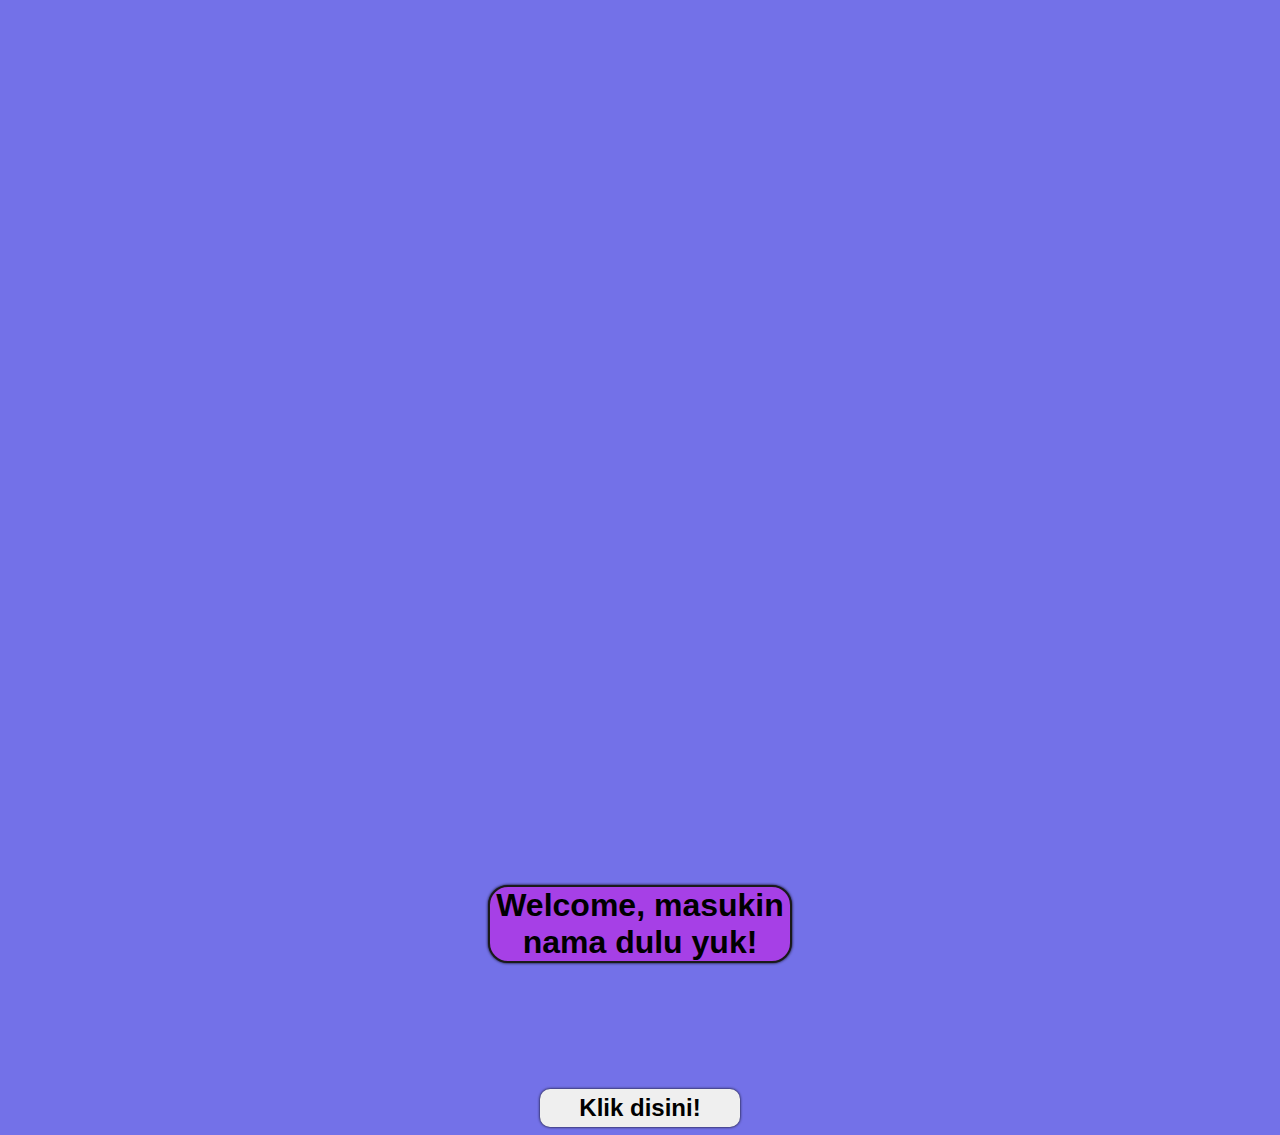
<file: index.html>
<!DOCTYPE html>
<html lang="en">
<head>
    <meta charset="UTF-8">
    <meta name="viewport" content="width=device-width, initial-scale=1.0">
    <title>Document</title>
    <link rel="stylesheet" href="style.css">
    <script src="script.js"></script>
</head>
<body>
    <h1 class="judul">Welcome, masukin nama dulu yuk!</h1>
    <button class="open" onclick="openPopup()">Klik disini!</button>
    <div id="popup" class="popup">
    <div class="popup-content">
        <p>Nama Kamu?</p>
        <img src="photos/6163400549342380530.webp" alt="">
        <input type="text" id="nameInput">
        <button onclick="checkName()">Klik!</button>
    </div>
    </div>
</body>
</html>
</file>
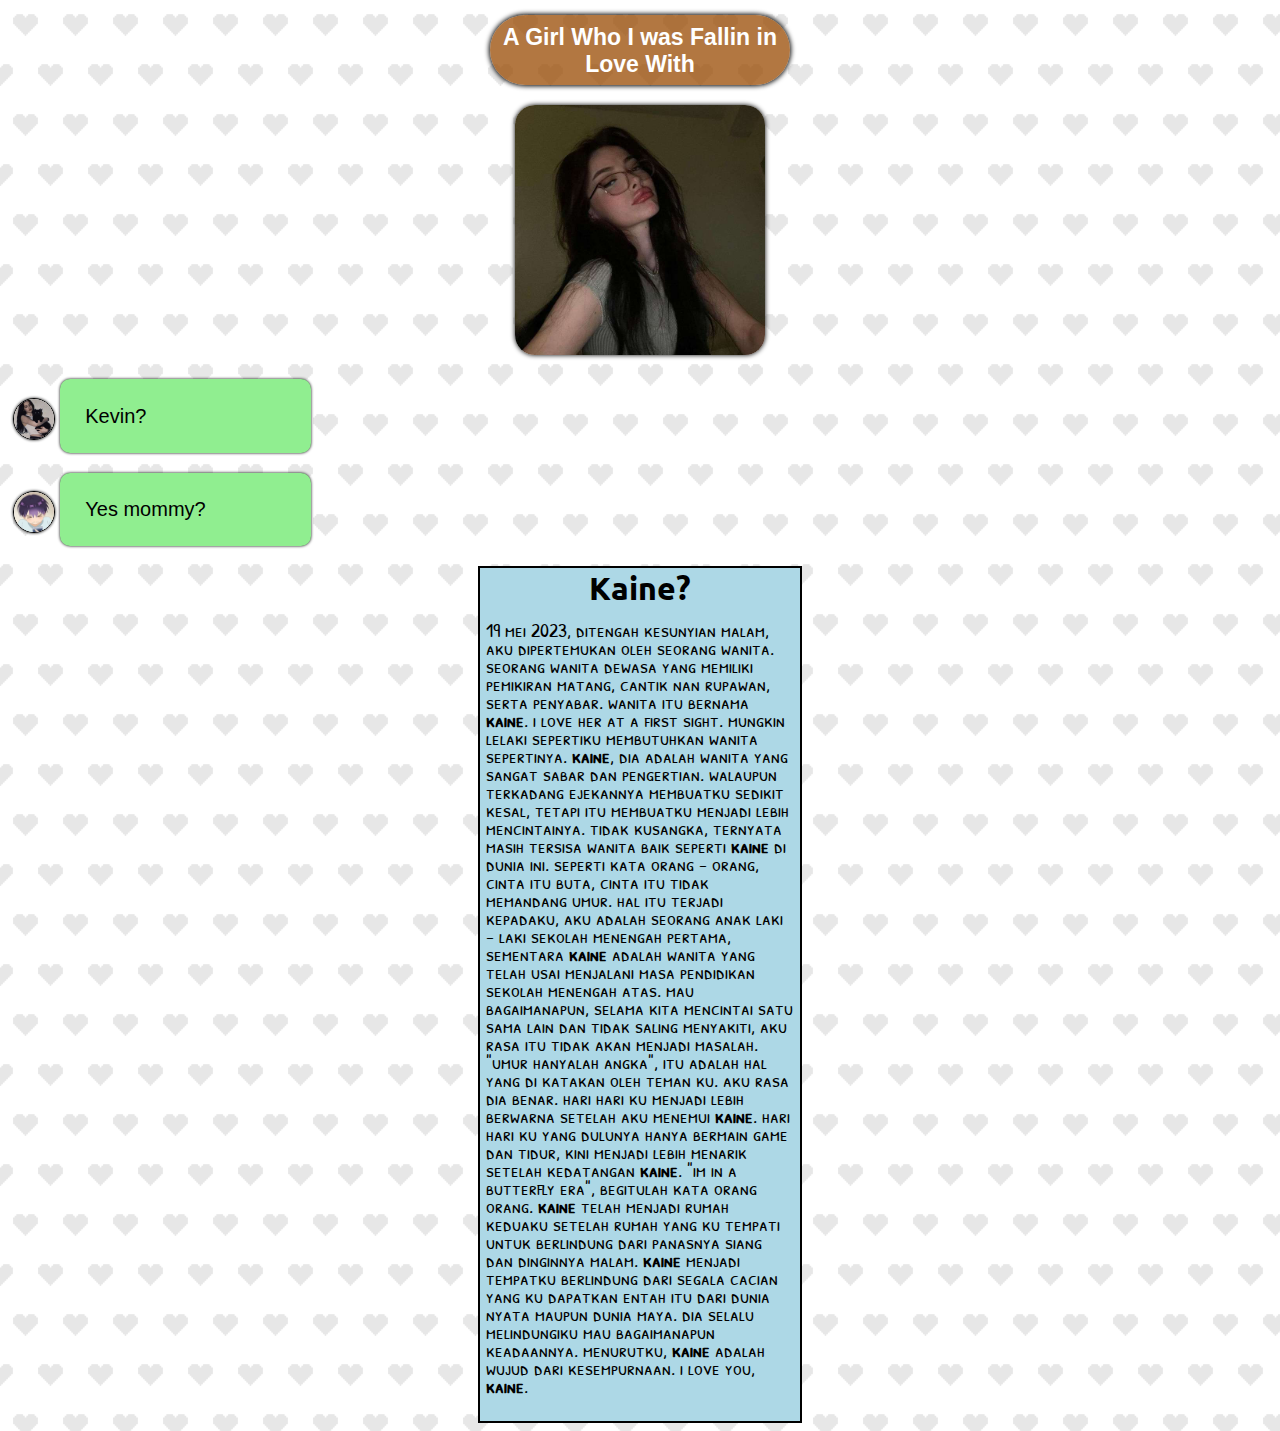
<file: abouther.html>
<!DOCTYPE html>
<html lang="en">
<head>
    <meta charset="UTF-8">
    <meta name="viewport" content="width=device-width, initial-scale=1.0">
    <link rel="stylesheet" href="about.css">
    <link rel="preconnect" href="https://fonts.googleapis.com">
    <link rel="preconnect" href="https://fonts.gstatic.com" crossorigin>
    <link href="https://fonts.googleapis.com/css2?family=Lato:ital,wght@0,100;0,300;0,400;0,700;0,900;1,100;1,300;1,400;1,700;1,900&family=Ubuntu:ital,wght@0,300;0,400;0,500;0,700;1,300;1,400;1,500;1,700&display=swap" rel="stylesheet">
    <title>Kaine?</title>
    <link rel="preconnect" href="https://fonts.googleapis.com">
    <link rel="preconnect" href="https://fonts.gstatic.com" crossorigin>
    <link href="https://fonts.googleapis.com/css2?family=Lato:ital,wght@0,100;0,300;0,400;0,700;0,900;1,100;1,300;1,400;1,700;1,900&family=Patrick+Hand+SC&family=Ubuntu:ital,wght@0,300;0,400;0,500;0,700;1,300;1,400;1,500;1,700&display=swap" rel="stylesheet">
</head>
<body>
    <div class="headeb">
        <h1 class="headerr">A Girl Who I was Fallin in Love With</h1>
    </div>
    <div class="profile1">
        <img class="profile" src="photos/omg.jpg" alt="">
    </div>
    <div class="our">
        <div class="conv1">
            <img class="urphotos" src="photos/kainephotos.jpg" alt="">
            <p class="conver1">Kevin?</p>
        </div>
        <div class="conv2">
            <img class=kevin src="photos/izumi.jpg" alt="">
            <p class="conver2">Yes mommy?</p>
        </div>
    </div>
    <div class="imp">
        <h1 class="headimp">Kaine?</h1>
        <p class="paragrap">19 mei 2023, ditengah kesunyian malam, aku dipertemukan oleh seorang wanita. 
            seorang wanita dewasa yang memiliki pemikiran matang, cantik nan rupawan, serta penyabar. wanita 
            itu bernama <span class="jadi-bold">kaine</span>. i love her at a first sight. mungkin lelaki sepertiku membutuhkan wanita 
            sepertinya. <span class="jadi-bold">kaine</span>, dia adalah wanita yang sangat sabar dan pengertian. walaupun terkadang ejekannya
             membuatku sedikit kesal, tetapi itu membuatku menjadi lebih mencintainya. tidak kusangka, 
             ternyata masih tersisa wanita baik seperti <span class="jadi-bold">kaine</span> di dunia ini. seperti kata orang - orang,
              cinta itu buta, cinta itu tidak memandang umur. hal itu terjadi kepadaku, aku adalah seorang anak 
              laki - laki sekolah menengah pertama, sementara <span class="jadi-bold">kaine</span> adalah wanita yang telah usai menjalani masa 
              pendidikan sekolah menengah atas. mau bagaimanapun, selama kita mencintai satu sama lain dan tidak 
              saling menyakiti, aku rasa itu tidak akan menjadi masalah. "umur hanyalah angka", itu adalah hal 
              yang di katakan oleh teman ku. aku rasa dia benar. hari hari ku menjadi lebih berwarna setelah aku 
              menemui <span class="jadi-bold">kaine</span>. hari hari ku yang dulunya hanya bermain game dan tidur, kini menjadi lebih menarik 
              setelah kedatangan <span class="jadi-bold">kaine</span>. "im in a butterfly era", begitulah kata orang orang. <span class="jadi-bold">kaine</span> telah menjadi 
              rumah keduaku setelah rumah yang ku tempati untuk berlindung dari panasnya siang dan dinginnya malam. 
              <span class="jadi-bold">kaine</span> menjadi tempatku berlindung dari segala cacian yang ku dapatkan entah itu dari dunia nyata maupun 
              dunia maya. dia selalu melindungiku mau bagaimanapun keadaannya. menurutku, <span class="jadi-bold">kaine</span> adalah wujud dari 
              kesempurnaan. i love you, <span class="jadi-bold">kaine</span>.</p>
    </div>
</body>
</html>
</file>
<file: style.css>
html{
    background-color:rgba(60, 57, 223, 0.719);
}
.judul{
    width: 300px;
    text-align: center;
    background-color: rgb(166, 64, 230);
    font-family: sans-serif;
    text-align: center;
    margin: 70% auto;
    border-radius: 20px;
    font-weight: bolder;
    border: #1a1a1a solid 2px;
    box-shadow: 0 0 3px;
}

.popup {
    width: 250px;
    height: 250px;
    display: none;
    position: fixed;
    top: 50%;
    left: 50%;
    transform: translate(-50%, -50%);
    border: 1px solid #000;
    background-color: #fdfdfd;
    border-radius: 20px;
    padding: 20px;
    z-index: 1000;
  }
  
  .popup-content {
    text-align: center;
    margin-top: 30px;
  }

  #nameInput {
    width: fit-content;
    height: 20px;
    border-radius: 7px;
    box-shadow: 0 0 1px 1px black;
  }

  .popup-content img {
    width: 150px;
    font-family: Arial, Helvetica, sans-serif;
  }

  .popup-content button {
    background-color: rgb(255, 200, 117);
    border-radius: 5px;
    border: none;
    height: 25px;
    box-shadow: 0 0 1px black;
  }
  
  .open{
    font-size: 24px;
    font-weight:600;
    width: 200px;
    padding: 5px 0;
    border: none;
    border-radius: 10px;
    display: block;
    margin-left: auto;
    margin-right: auto;
    margin-top: -60%;
    box-shadow: 0 0 3px black;
  }
</file>
<file: about.css>
html {
    background-image: url(photos/pixel-heart.png);
}

.headeb {
    margin: auto auto;
    width: 300px;
    height: 70px;
    border-radius: 50px;
    font-family: sans-serif;
    background-color: rgba(153, 75, 2, 0.753);
    box-shadow: 0 0 0 2px black;
    box-shadow: 0 0 5px 1px black;
}

.headeb h1 {
    text-align: center;
    font-size: 23px;
    color: white;
    padding-top: 3%;
    padding-bottom: 3%;
    padding-left: 2%;
    padding-right: 2%;
    border-radius: 10px;
}

.profile1 {
    margin: 20px 0;
    text-align: center;
}

.profile {
    box-shadow: 0 0 5px black;
    width: 250px;
    border-radius: 20px;
}

.urphotos {
    width: 40px;
    border-radius:50%;
    box-shadow: 0 0 3px black;
    border: 0.2px solid black;
    margin: 5px 0 0 5px ;
    flex-shrink: 0;
}

.conv1 {
    display: flex;
    align-items: center;
}

.conver1 {
    font-family: Arial, Helvetica, sans-serif;
    font-weight: 400;
    font-size: 20px;
    background-color: lightgreen;
    border-radius: 10px;
    padding: 2% 2%;
    width: 200px;
    margin-left: 5px;
    box-shadow: 0 0 3px black;
}

.kevin {
    width: 40px;
    border-radius:50%;
    box-shadow: 0 0 3px black;
    border: 0.2px solid black;
    margin: 5px 0 0 5px ;
    flex-shrink: 0;
}

.conv2 {
    display: flex;
    align-items: center;
    margin-top: -20px;
}

.conver2 {
    font-family: Arial, Helvetica, sans-serif;
    font-weight: 400;
    font-size: 20px;
    background-color: lightgreen;
    border-radius: 10px;
    padding: 2% 2%;
    width: 200px;
    margin-left: 5px;
    box-shadow: 0 0 3px black;
}

.our {
    margin-top: -20px;
}

.imp {
    background-color: lightblue;
    width: 320px;
    text-align: center;
    margin: auto auto;
    border: 2px solid black;
}

.headimp{
    margin-top: 0;
    font-family: "Ubuntu";
    font-weight: 700;
}
.paragrap{
    font-family: "Patrick Hand SC";
    font-size: 20px;
    line-height: 0.9;
    margin-top: -10px;
    text-align: left;
    padding: 0 2% 2% 2%;
}

.jadi-bold{
    font-weight: bold;
}
</file>
